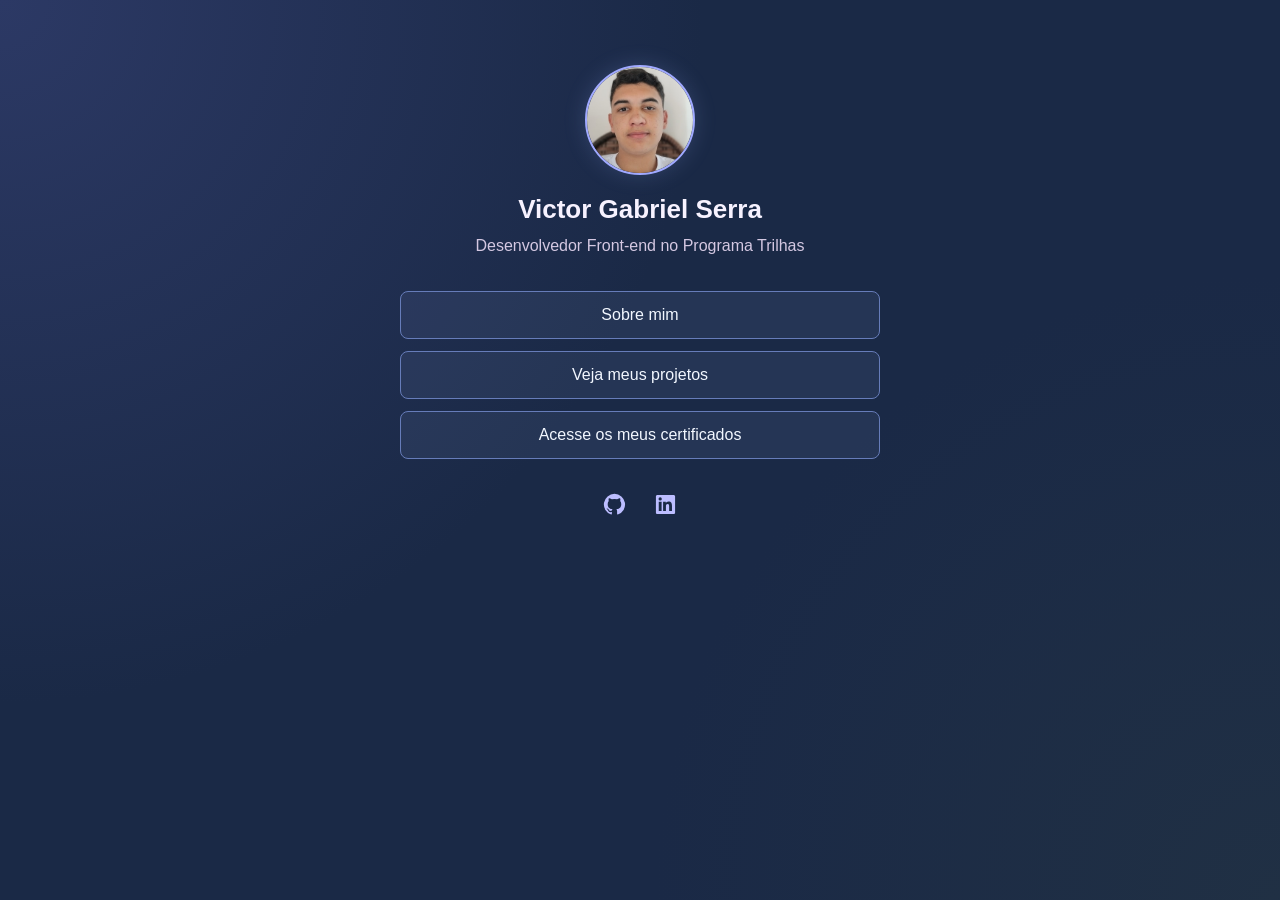
<file: index.html>
<!DOCTYPE html>
<html lang="pt-BR">
<head>
    <meta charset="UTF-8">
    <meta name="viewport" content="width=device-width, initial-scale=1.0">
    <meta name="description" content="Portfólio de Victor Gabriel Serra, estudante de desenvolvimento Front-end.">
    <title>Victor Gabriel | Portfólio</title>
    <link rel="stylesheet" href="style.css">
</head>
<body>

    <main class="container">

        <header class="perfil">
            <img src="img/gbl.jpg"
                 alt="Victor Gabriel Serra"
                 class="foto-perfil">

            <h1>Victor Gabriel Serra</h1>
            <p>Desenvolvedor Front-end no Programa Trilhas</p>
        </header>

        <nav class="botoes" aria-label="Menu principal">
            <a href="sobre.html" class="botao">Sobre mim</a>
            <a href="projetos.html" class="botao">Veja meus projetos</a>
            <a href="https://drive.google.com/drive/folders/1ObbFWyYBRPo5BUa8DcBbem8B1yZ8kqEm?usp=drive_link" class="botao"
               target="_blank" rel="noopener noreferrer">
                Acesse os meus certificados
            </a>
        </nav>

        <footer class="redes" aria-label="Redes sociais">
            <a href="https://github.com/victorgabrielserra2008-boop" target="_blank"
               rel="noopener noreferrer" aria-label="GitHub">
                <svg viewBox="0 0 24 24" class="icone-social"
                     aria-hidden="true">
                    <path fill="currentColor"
                      d="M12 .9a11.1 11.1 0 0 0-3.51 21.63c.55.1.76-.24.76-.53v-2.08c-3.1.67-3.76-1.32-3.76-1.32-.5-1.28-1.24-1.62-1.24-1.62-1.01-.69.08-.68.08-.68 1.12.08 1.71 1.15 1.71 1.15.99 1.7 2.6 1.21 3.23.93.1-.72.39-1.21.71-1.49-2.48-.28-5.09-1.24-5.09-5.52 0-1.22.44-2.22 1.15-3-.12-.28-.5-1.42.11-2.96 0 0 .94-.3 3.05 1.15a10.6 10.6 0 0 1 5.55 0c2.11-1.45 3.05-1.15 3.05-1.15.61 1.54.23 2.68.11 2.96.72.78 1.15 1.78 1.15 3 0 4.29-2.61 5.23-5.1 5.51.4.35.75 1.02.75 2.06V22c0 .29.2.63.76.52A11.1 11.1 0 0 0 12 .9Z"/>
                </svg>
            </a>

            <a href="https://www.linkedin.com/in/victor-gabriel-serra-028a95422?utm_source=share_via&utm_content=profile&utm_medium=member_android" target="_blank"
               rel="noopener noreferrer" aria-label="LinkedIn">
                <svg viewBox="0 0 24 24" class="icone-social"
                     aria-hidden="true">
                    <path fill="currentColor"
                      d="M20.45 2H3.55C2.69 2 2 2.68 2 3.52v16.96c0 .84.69 1.52 1.55 1.52h16.9c.86 0 1.55-.68 1.55-1.52V3.52c0-.84-.69-1.52-1.55-1.52ZM7.93 18.75H4.96V9.19h2.97v9.56ZM6.44 7.88a1.72 1.72 0 1 1 .02-3.44 1.72 1.72 0 0 1-.02 3.44Zm12.31 10.87h-2.96V14.1c0-1.11-.02-2.54-1.55-2.54-1.55 0-1.79 1.21-1.79 2.46v4.73H9.49V9.19h2.84v1.31h.04c.4-.75 1.36-1.55 2.8-1.55 3 0 3.58 1.98 3.58 4.56v5.24Z"/>
                </svg>
            </a>
        </footer>

    </main>

</body>
</html>
</file>
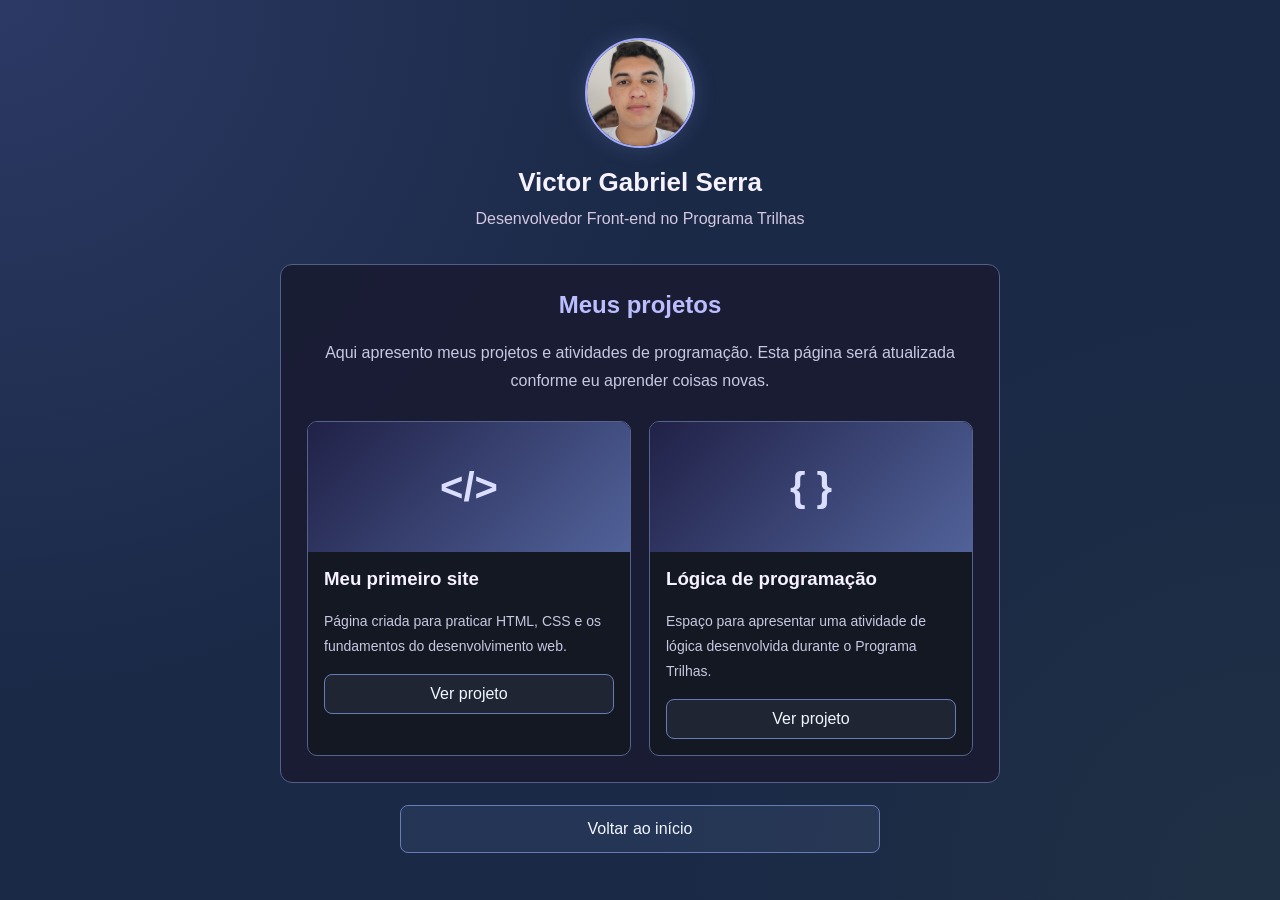
<file: projetos.html>
<!DOCTYPE html>
<html lang="pt-BR">
<head>
    <meta charset="UTF-8">
    <meta name="viewport" content="width=device-width, initial-scale=1.0">
    <title>Meus projetos | Victor Gabriel</title>
    <link rel="stylesheet" href="style.css">
</head>
<body>

    <main class="container pagina-interna">

        <header class="perfil">
            <img src="img/gbl.jpg"
                 alt="Foto de Victor Gabriel Serra"
                 class="foto-perfil">

            <h1>Victor Gabriel Serra</h1>
            <p>Desenvolvedor Front-end no Programa Trilhas</p>
        </header>

        <section class="conteudo">
            <h2>Meus projetos</h2>

            <p class="introducao">
                Aqui apresento meus projetos e atividades de programação.
                Esta página será atualizada conforme eu aprender coisas novas.
            </p>

            <div class="projetos">

                <article class="card-projeto">
                    <div class="imagem-projeto" aria-hidden="true">
                        &lt;/&gt;
                    </div>

                    <div class="texto-projeto">
                        <h3>Meu primeiro site</h3>

                        <p>
                            Página criada para praticar HTML, CSS
                            e os fundamentos do desenvolvimento web.
                        </p>

                        <a href="https://github.com/victorgabrielserra2008-boop/lista-de-compras" target="_blank"
                           rel="noopener noreferrer"
                           class="botao botao-menor">
                            Ver projeto
                        </a>
                    </div>
                </article>

                <article class="card-projeto">
                    <div class="imagem-projeto" aria-hidden="true">
                        { }
                    </div>

                    <div class="texto-projeto">
                        <h3>Lógica de programação</h3>

                        <p>
                            Espaço para apresentar uma atividade de lógica
                            desenvolvida durante o Programa Trilhas.
                        </p>

                        <a href="https://github.com/" target="_blank"
                           rel="noopener noreferrer"
                           class="botao botao-menor">
                            Ver projeto
                        </a>
                    </div>
                </article>

            </div>
        </section>

        <a href="index.html" class="botao voltar">
            Voltar ao início
        </a>

    </main>

</body>
</html>
</file>
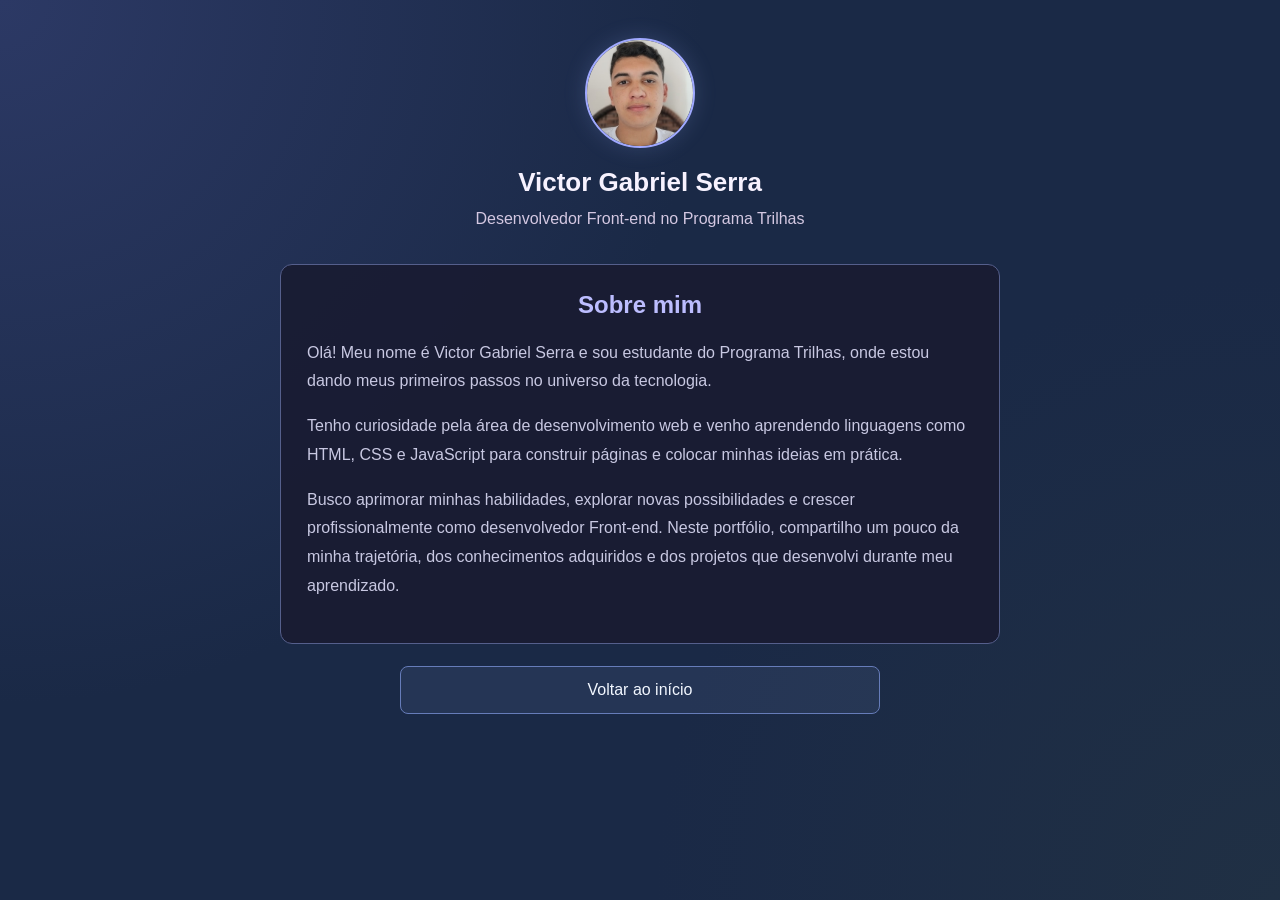
<file: sobre.html>
<!DOCTYPE html>
<html lang="pt-BR">
<head>
    <meta charset="UTF-8">
    <meta name="viewport" content="width=device-width, initial-scale=1.0">
    <title>Sobre mim | Victor Gabriel</title>
    <link rel="stylesheet" href="style.css">
</head>
<body>

    <main class="container pagina-interna">

        <header class="perfil">
            <img src="img/gbl.jpg"
                 alt="Foto de Victor Gabriel Serra"
                 class="foto-perfil">

            <h1>Victor Gabriel Serra</h1>
            <p>Desenvolvedor Front-end no Programa Trilhas</p>
        </header>

        <section class="conteudo">
            <h2>Sobre mim</h2>

            <p>
               Olá! Meu nome é Victor Gabriel Serra e sou estudante do Programa Trilhas, 
               onde estou dando meus primeiros passos no universo da tecnologia.
            </p>

            <p>
                Tenho curiosidade pela área de desenvolvimento web e venho aprendendo linguagens como HTML, CSS e 
                JavaScript para construir páginas e colocar minhas ideias em prática.
            </p>

            <p>
              Busco aprimorar minhas habilidades, explorar novas possibilidades e crescer profissionalmente como desenvolvedor 
              Front-end. Neste portfólio, compartilho um pouco da minha trajetória, dos conhecimentos 
              adquiridos e dos projetos que desenvolvi durante meu aprendizado.
            </p>
        </section>

        <a href="index.html" class="botao voltar">
            Voltar ao início
        </a>

    </main>

</body>
</html>
</file>
<file: style.css>
/* =================================
   CONFIGURAÇÕES GERAIS
================================= */

* {
    box-sizing: border-box;
}

body {
    margin: 0;
    min-height: 100vh;
    font-family: Arial, Helvetica, sans-serif;
    color: #f7f2ff;

    background:
        radial-gradient(
            circle at top left,
            #2c3965,
            transparent 45%
        ),
        radial-gradient(
            circle at bottom right,
            #203044,
            transparent 40%
        ),
        #1a2946;
}

/* =================================
   CONTEÚDO PRINCIPAL
================================= */

.container {
    width: 100%;
    max-width: 940px;
    min-height: 100vh;
    margin: 0 auto;
    padding: 65px 20px 45px;

    display: flex;
    flex-direction: column;
    align-items: center;
}

/* =================================
   FOTO E PERFIL
================================= */

.perfil {
    width: 100%;
    text-align: center;
}

.foto-perfil {
    width: 110px;
    height: 110px;

    border-radius: 50%;
    border: 2px solid #a0a9ff;

    object-fit: cover;
    background-color: #181d31;

    box-shadow: 0 0 22px rgba(160, 185, 255, 0.18);
}

.perfil h1 {
    margin: 15px 0 8px;
    font-size: 26px;
    font-weight: 600;
}

.perfil p {
    margin: 0;
    color: #d4c8e2;
    line-height: 1.6;
}

/* =================================
   BOTÕES DA PÁGINA INICIAL
================================= */

.botoes {
    width: 100%;
    max-width: 480px;

    display: flex;
    flex-direction: column;
    gap: 12px;

    margin-top: 32px;
}

.botao {
    display: block;
    width: 100%;
    padding: 14px 18px;

    border: 1px solid #667cb9;
    border-radius: 8px;

    color: #f2f7ff;
    background-color: rgba(160, 185, 255, 0.08);

    text-align: center;
    text-decoration: none;
    font-size: 16px;

    transition: background-color 0.2s,
                border-color 0.2s,
                transform 0.2s;
}

.botao:hover {
    background-color: #31345f;
    border-color: #a1a0ff;
    transform: translateY(-2px);
}

/* =================================
   ÍCONES DO GITHUB E LINKEDIN
================================= */

.redes {
    display: flex;
    align-items: center;
    justify-content: center;
    gap: 28px;

    margin-top: 34px;
}

.redes a {
    display: inline-flex;
    align-items: center;
    justify-content: center;

    color: #bdbcff;
    text-decoration: none;
}

.icone-social {
    display: block;
    width: 23px;
    height: 23px;

    color: #bcbdff;

    transition: transform 0.2s,
                color 0.2s;
}

.redes a:hover .icone-social {
    color: #ffffff;
    transform: scale(1.15);
}

/* =================================
   PÁGINAS INTERNAS
================================= */

.pagina-interna {
    padding-top: 38px;
}

.conteudo {
    width: 100%;
    max-width: 720px;

    margin-top: 32px;
    padding: 26px;

    border: 1px solid #555f8c;
    border-radius: 12px;

    background-color: rgba(25, 27, 49, 0.9);
}

.conteudo h2 {
    margin-top: 0;
    color: #bcbdff;
    text-align: center;
}

.conteudo p {
    color: #c8c8e2;
    line-height: 1.8;
}

.introducao {
    text-align: center;
}

/* =================================
   CARTÕES DOS PROJETOS
================================= */

.projetos {
    display: grid;
    grid-template-columns: repeat(2, minmax(0, 1fr));
    gap: 18px;

    margin-top: 25px;
}

.card-projeto {
    overflow: hidden;

    border: 1px solid #55628c;
    border-radius: 10px;

    background-color: #131822;
}

.imagem-projeto {
    min-height: 130px;

    display: flex;
    align-items: center;
    justify-content: center;

    color: #dbdfff;
    background: linear-gradient(135deg, #202147, #51629a);

    font-size: 40px;
    font-weight: bold;
}

.texto-projeto {
    padding: 16px;
}

.texto-projeto h3 {
    margin-top: 0;
    color: #f7f2ff;
}

.texto-projeto p {
    font-size: 14px;
}

.botao-menor {
    margin-top: 15px;
    padding: 10px;
}

.voltar {
    width: 100%;
    max-width: 480px;
    margin-top: 22px;
}

/* =================================
   ADAPTAÇÃO PARA CELULARES
================================= */

@media (max-width: 600px) {
    .container {
        padding: 40px 16px;
    }

    .perfil h1 {
        font-size: 22px;
    }

    .projetos {
        grid-template-columns: 1fr;
    }

    .conteudo {
        padding: 20px;
    }

    .perfil p {
        font-size: 14px;
    }
}
</file>
